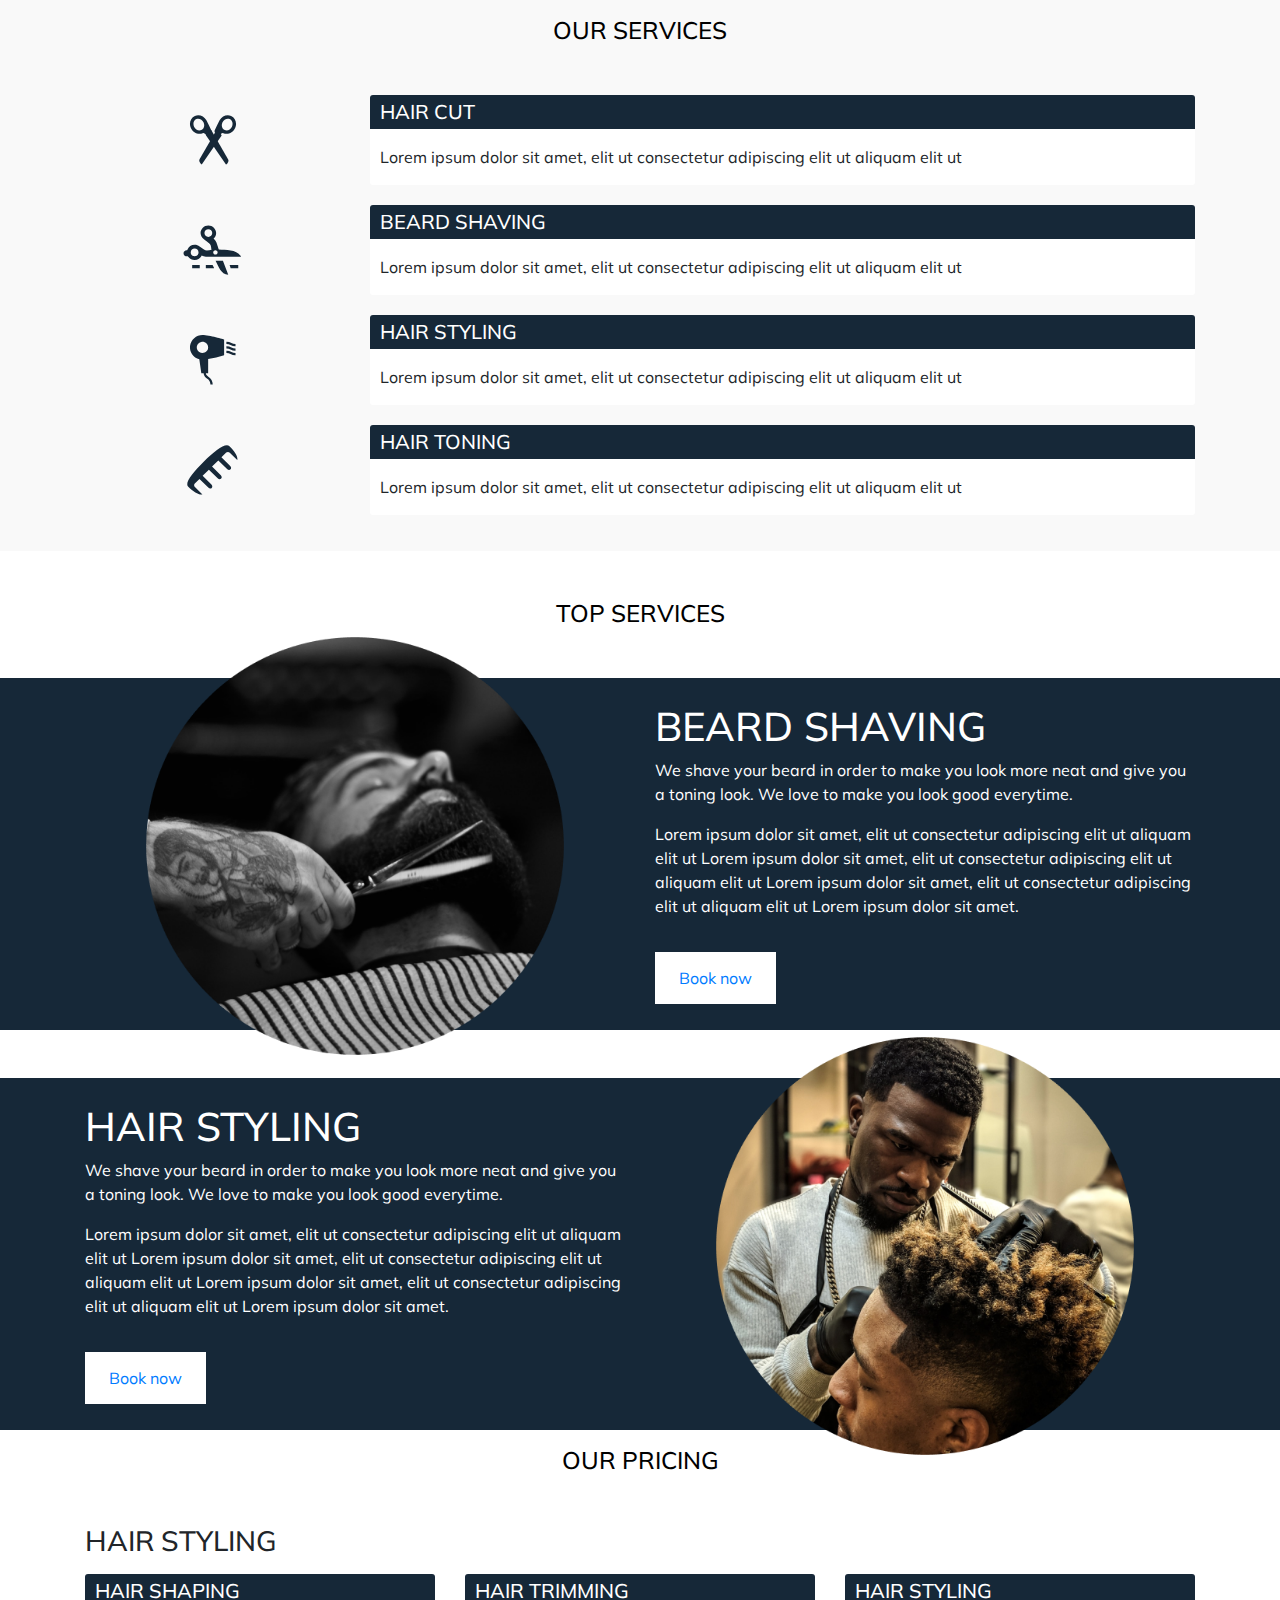
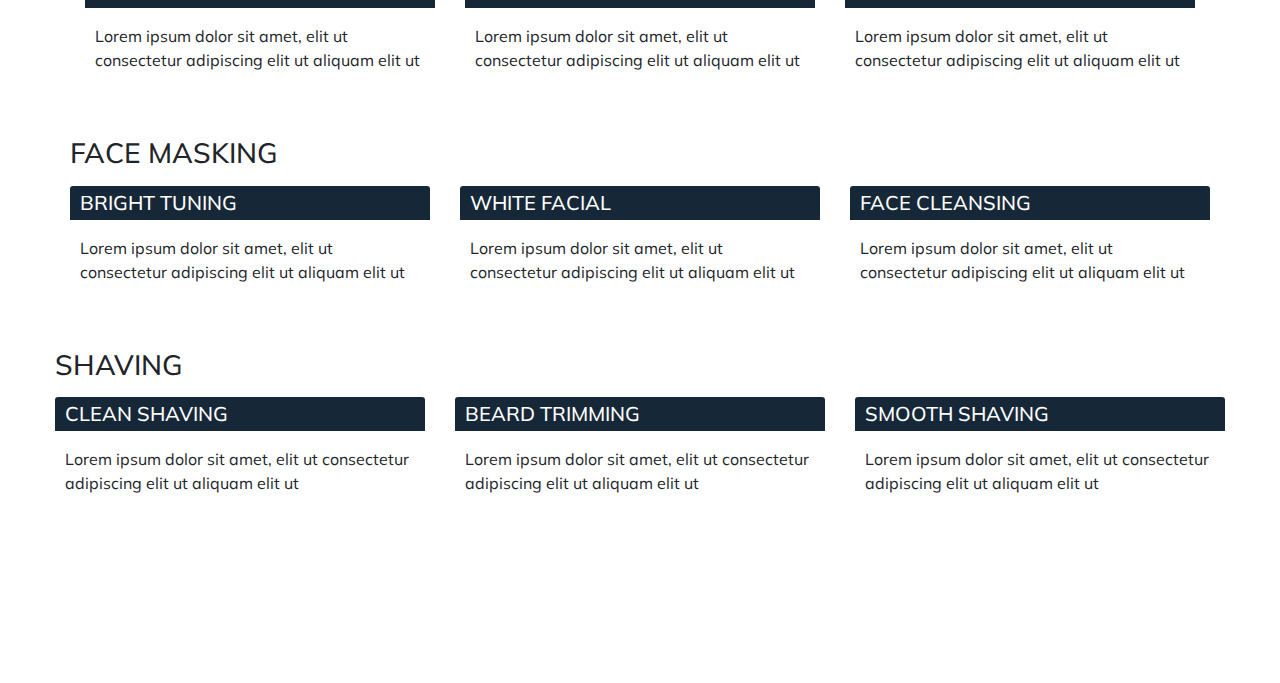
<file: praiz_v5/index.html>
<!DOCTYPE html>
<html lang="en">

<head>
  <meta charset="UTF-8">
  <meta name="viewport" content="width=device-width, initial-scale=1.0">
  <link rel="stylesheet" href="css/main.css">
  <link rel="stylesheet" href="https://use.fontawesome.com/releases/v5.7.0/css/all.css">
  <link rel="stylesheet" href="https://maxcdn.bootstrapcdn.com/bootstrap/4.5.0/css/bootstrap.min.css">
  <link href="https://fonts.googleapis.com/css2?family=Muli:ital,wght@0,300;0,400;0,500;0,700;1,600&display=swap"
    rel="stylesheet">
  <title>BarberShop V5</title>
</head>

<body>

  <header></header>
  <main>
    <section class="services py-3">
      <div class="container">
        <h1 class="sec-heading">our services</h1>


        <div class="row">
          <div class="col-lg-3 col-md-4 col-4 text-center">
            <svg class="icons" width="74" height="80" viewBox="0 0 74 80" fill="none"
              xmlns="http://www.w3.org/2000/svg">
              <path
                d="M34.2519 24.3248C32.1264 19.6718 29.6243 15.0824 27.2609 10.0952C27.1962 9.94067 27.1431 9.78155 27.0714 9.62698C26.9236 9.3042 26.7549 8.99734 26.5909 8.6882L26.4708 8.43588L26.4661 8.4427C22.6819 1.64616 14.6998 -1.47252 8.0392 1.47113C1.00202 4.57845 -1.88585 13.273 1.59346 20.8879C5.07046 28.505 13.5932 32.1556 20.6303 29.046C20.8752 28.9392 21.1039 28.8073 21.3373 28.6846C25.8077 29.6802 25.944 32.9512 25.944 32.9512C25.944 32.9512 36.613 29.4938 34.2519 24.3248ZM6.68998 18.6375C4.47671 13.789 6.10779 8.34723 10.3287 6.4833C14.5473 4.61482 19.764 7.03339 21.9772 11.8796C24.1905 16.7258 22.5617 22.1676 18.3431 24.0316C14.1199 25.8978 8.90094 23.4837 6.68998 18.6375Z"
                fill="#162838" />
              <path
                d="M57.7521 79.3179C60.439 77.8245 62.8047 73.6943 61.2846 71.0484L34.1316 24.0615C31.5833 25.189 27.344 29.3192 25.9439 32.9538L57.7521 79.3179Z"
                fill="#162838" />
              <path
                d="M65.9815 1.46918C59.3232 -1.47447 51.3388 1.64421 47.5546 8.44073L47.5476 8.43391L47.4252 8.6885C47.2611 8.99537 47.0902 9.30223 46.9446 9.62501C46.8753 9.77958 46.8222 9.93642 46.7575 10.0933C44.3941 15.0804 41.8897 19.6698 39.7665 24.3228C37.4077 29.4918 48.0767 32.9514 48.0767 32.9514C48.0767 32.9514 48.213 29.6804 52.6811 28.6848C52.9168 28.8076 53.1432 28.9371 53.3904 29.0463C60.4252 32.1558 68.9456 28.5053 72.4272 20.8881C75.9042 13.2733 73.0164 4.57876 65.9815 1.46918ZM67.3307 18.6378C65.1151 23.484 59.9008 25.898 55.6776 24.0318C51.459 22.1679 49.8302 16.7261 52.0458 11.8799C54.2544 7.03369 59.4711 4.6174 63.692 6.48361C67.9129 8.34754 69.5417 13.7893 67.3307 18.6378Z"
                fill="#162838" />
              <path
                d="M19.0096 79.2301C16.3227 77.7367 13.9569 73.6065 15.4771 70.9606L42.6301 23.9736C45.1783 25.1011 49.4177 29.2313 50.8178 32.8659L19.0096 79.2301Z"
                fill="#162838" />
              <path
                d="M40.619 39.6029C40.6184 40.5452 40.2373 41.4486 39.5597 42.1145C38.8821 42.7803 37.9634 43.154 37.0057 43.1534C36.048 43.1528 35.1297 42.7779 34.453 42.1112C33.7762 41.4445 33.3964 40.5406 33.397 39.5984C33.3973 39.1318 33.491 38.6699 33.6727 38.239C33.8545 37.808 34.1207 37.4165 34.4562 37.0868C34.7918 36.7571 35.19 36.4957 35.6282 36.3174C36.0665 36.1392 36.5361 36.0476 37.0103 36.0479C37.4845 36.0482 37.954 36.1403 38.392 36.3192C38.83 36.498 39.2279 36.7599 39.563 37.09C39.8981 37.4202 40.1638 37.812 40.345 38.2432C40.5262 38.6743 40.6193 39.1364 40.619 39.6029Z"
                fill="#162838" />
            </svg>
          </div>
          <div class="col-lg-9 col-md-8 col-8">
            <div class="section-serve-box">
              <div class="header-box">
                <h1 class="header text-white">hair cut</h1>
              </div>
              <p>Lorem ipsum dolor sit amet, elit ut consectetur adipiscing elit ut aliquam elit ut</p>
            </div>
          </div>
        </div>

        <div class="row">
          <div class="col-lg-3 col-md-4 col-4 text-center">
            <svg class="icons" width="101" height="87" viewBox="0 0 101 87" fill="none"
              xmlns="http://www.w3.org/2000/svg">
              <path
                d="M43.2783 0.784506C35.7936 0.784506 29.7254 6.75502 29.7254 14.1192C30.3669 23.1138 36.5331 25.6755 43.3466 30.7118C48.4132 33.8659 47.7927 37.3816 48.814 43.0365C44.3041 44.1603 38.8984 45.4938 35.6889 42.809L28.0396 37.4549C28.0287 37.446 28.0164 37.4384 28.0054 37.4296C25.6675 35.5432 22.6742 34.4075 19.415 34.4075C13.6852 34.4075 8.79382 37.9063 6.81172 42.851C6.55074 43.8442 6.38406 43.8386 5.50265 43.8361C2.50522 43.8361 0.0782471 46.2239 0.0782471 49.1734C0.0782471 52.1227 2.50522 54.5107 5.5029 54.5107C8.0933 54.2268 7.167 53.9215 8.6344 55.824C11.1113 59.0162 15.019 61.077 19.4152 61.077C24.9445 61.077 29.6967 57.8184 31.8045 53.1469C34.199 54.4963 36.2701 55.0036 39.0003 55.3692H100.391C92.784 41.7287 73.8918 43.8362 61.4688 42.666C58.9177 36.4311 58.3425 28.1954 52.425 24.0109H52.3651C55.1082 21.5706 56.8314 18.0442 56.8314 14.1192C56.8313 6.75494 50.7631 0.784424 43.2783 0.784424V0.784506ZM43.2783 7.45182C47.0207 7.45182 50.0547 10.4371 50.0547 14.1191C50.0547 17.8012 47.0206 20.7864 43.2783 20.7864C39.5359 20.7864 36.5019 17.8011 36.5019 14.1191C36.5019 10.4371 39.5361 7.45182 43.2783 7.45182ZM19.4152 41.0748C23.1575 41.0748 26.1916 44.06 26.1916 47.7421C26.1916 51.4241 23.1575 54.4093 19.4152 54.4093C15.6728 54.4093 12.6387 51.424 12.6387 47.7421C12.6387 44.06 15.6729 41.0748 19.4152 41.0748ZM55.5907 43.8695C57.7171 43.8695 59.4409 45.5657 59.4409 47.6579C59.4409 49.7501 57.7171 51.4462 55.5907 51.4462C53.4642 51.4462 51.7403 49.7502 51.7403 47.6579C51.7404 45.5657 53.4642 43.8695 55.5907 43.8695ZM55.8816 62.1291C61.1054 72.5172 64.7205 85.2665 77.9052 86.5845L68.6131 62.129H55.8816V62.1291ZM15.12 69.512V75.4723H28.3222V69.512H15.12ZM38.8805 69.512V75.4723H53.4518L50.6625 69.512H38.8805ZM80.3009 69.512L82.0977 75.4723H95.2999V69.512H80.3009Z"
                fill="#162838" />
            </svg>

          </div>
          <div class="col-lg-9 col-md-8 col-8">
            <div class="section-serve-box">
              <div class="header-box">
                <h1 class="header text-white">Beard Shaving</h1>
              </div>
              <p>Lorem ipsum dolor sit amet, elit ut consectetur adipiscing elit ut aliquam elit ut</p>
            </div>
          </div>
        </div>

        <div class="row">
          <div class="col-lg-3 col-md-4 col-4 text-center">
            <svg class="icons" width="74" height="80" viewBox="0 0 74 80" fill="none"
              xmlns="http://www.w3.org/2000/svg">
              <path
                d="M73.0201 25.2028C70.1895 25.2725 67.3922 24.5907 64.9221 23.2288C62.9493 22.1148 60.7031 21.5561 58.4292 21.6138V18.0248C61.2597 17.955 64.057 18.6369 66.5271 19.9987C68.4999 21.1127 70.7462 21.6714 73.0201 21.6138V25.2028ZM73.0201 14.4358C70.7462 14.4935 68.4999 13.9347 66.5271 12.8207C64.057 11.4589 61.2597 10.777 58.4292 10.8468V14.4358C60.7031 14.3781 62.9493 14.9368 64.9221 16.0508C67.3922 17.4127 70.1895 18.0946 73.0201 18.0248V14.4358ZM73.0201 28.7917C70.7462 28.8494 68.4999 28.2907 66.5271 27.1767C64.057 25.8149 61.2597 25.133 58.4292 25.2028V28.7917C60.7031 28.7341 62.9493 29.2928 64.9221 30.4068C67.3922 31.7686 70.1895 32.4505 73.0201 32.3807V28.7917ZM29.2473 38.5897C37.8609 36.9506 46.3835 34.8782 54.7814 32.3807V7.25781C54.7814 7.25781 31.0712 0.079834 20.128 0.079834C15.2565 0.0933256 10.5563 1.85035 6.90473 5.02301C3.25312 8.19568 0.899544 12.5672 0.283209 17.3218C-0.333126 22.0764 0.829893 26.8893 3.55523 30.8622C6.28056 34.8351 10.382 37.6966 15.0942 38.9127L18.3042 61.0927H21.9519C22.0978 62.8033 22.6572 64.4548 23.5837 65.9095C24.5101 67.3642 25.7766 68.5798 27.2776 69.455C28.9699 70.4449 30.3753 71.8461 31.3589 73.5241C32.3426 75.2021 32.8716 77.1006 32.8951 79.0376H36.5428C36.5262 76.5652 35.8798 74.1363 34.6627 71.9732C33.4455 69.8101 31.6965 67.9818 29.5756 66.6556C27.0222 64.6816 25.5996 63.3537 25.5996 61.0927H29.2473V38.5897ZM20.128 28.7917C18.3244 28.7917 16.5613 28.2655 15.0616 27.2796C13.5619 26.2937 12.3931 24.8924 11.7029 23.2529C11.0127 21.6134 10.8321 19.8093 11.1839 18.0688C11.5358 16.3283 12.4043 14.7296 13.6797 13.4748C14.9551 12.22 16.58 11.3654 18.3489 11.0192C20.1179 10.673 21.9515 10.8507 23.6178 11.5298C25.2842 12.2089 26.7084 13.3589 27.7105 14.8344C28.7125 16.31 29.2473 18.0447 29.2473 19.8193C29.2473 22.1989 28.2866 24.4811 26.5764 26.1638C24.8661 27.8464 22.5466 28.7917 20.128 28.7917Z"
                fill="#162838" />
            </svg>
          </div>
          <div class="col-lg-9 col-md-8 col-8">
            <div class="section-serve-box">
              <div class="header-box text-white">
                <h1 class="header text-white">hair styling</h1>
              </div>
              <p>Lorem ipsum dolor sit amet, elit ut consectetur adipiscing elit ut aliquam elit ut</p>
            </div>
          </div>
        </div>

        <div class="row">
          <div class="col-lg-3 col-md-4 col-4 text-center">
            <svg class="icons" width="81" height="80" viewBox="0 0 81 80" fill="none"
              xmlns="http://www.w3.org/2000/svg">
              <path fill-rule="evenodd" clip-rule="evenodd"
                d="M68.1435 12.3358L80.1211 24.1254C81.5405 19.3138 76.5248 10.7319 67.6319 1.98712C61.4023 -4.152 44.6246 8.77272 26.4175 26.6916C8.21535 44.6007 -4.51963 60.7035 1.70992 66.8377C10.4273 75.4098 19.4306 80.5323 24.4012 79.0765L12.3584 67.2325C10.7332 65.6336 10.668 63.1167 12.2029 61.6017L19.6713 54.2584L33.7405 68.1011C35.4107 69.7444 37.8785 69.9665 39.2728 68.6044C40.6522 67.2424 40.4265 64.8045 38.7612 63.1661L24.6871 49.3235L34.7185 39.4584L48.7877 53.2961C50.458 54.9395 52.9257 55.1615 54.3201 53.7995C55.6994 52.4374 55.4737 49.9996 53.8085 48.3611L39.7393 34.5185L49.7708 24.6535L63.84 38.4912C65.5102 40.1345 67.9779 40.3566 69.3723 38.9945C70.7516 37.6325 70.5259 35.1946 68.8607 33.5562L54.7915 19.7136L62.4305 12.1976C63.9653 10.6776 66.5234 10.7418 68.1435 12.3358Z"
                fill="#162838" />
            </svg>
          </div>
          <div class="col-lg-9 col-md-8 col-8">
            <div class="section-serve-box">
              <div class="header-box">
                <h1 class="header text-white">hair toning</h1>
              </div>
              <p>Lorem ipsum dolor sit amet, elit ut consectetur adipiscing elit ut aliquam elit ut</p>
            </div>
          </div>
        </div>
      </div>

    </section>

    <section class="section-services2 py-5">
      <h1 class="sec-heading">Top services</h1>
      <div class="sec-bg py-4  mb-5">
        <div class="container">

          <div class="row">
            <div class="col-lg-6 text-align">
              <img class="w100 h-50 img-fluid" src="img/service-bg.png" alt="ser-bg" />
            </div>
            <div class="col-lg-6">
              <h1 class="text-white text-uppercase">beard shaving</h1>
              <p class="text-white mb-3">We shave your beard in order to make you look more neat and give you a toning
                look. We love to make you
                look good everytime.</p>
              <p class="text-white mb-5">Lorem ipsum dolor sit amet, elit ut consectetur adipiscing elit ut aliquam elit
                ut Lorem ipsum dolor
                sit amet, elit ut consectetur adipiscing elit ut aliquam elit ut Lorem ipsum dolor sit amet, elit ut
                consectetur adipiscing elit ut aliquam elit ut Lorem ipsum dolor sit amet.</p>
              <a href="#" class="link p-3 px-4 bg-white">Book now</a>
            </div>
          </div>
        </div>
      </div>

      <div class="sec-bg py-4">
        <div class="container">
          <div class="row">
            <div class="col-lg-6">
              <h1 class="text-white text-uppercase">hair styling</h1>
              <p class="text-white mb-3">We shave your beard in order to make you look more neat and give you a toning
                look. We love to make you
                look good everytime.</p>
              <p class="text-white mb-5">Lorem ipsum dolor sit amet, elit ut consectetur adipiscing elit ut aliquam elit
                ut Lorem ipsum dolor
                sit amet, elit ut consectetur adipiscing elit ut aliquam elit ut Lorem ipsum dolor sit amet, elit ut
                consectetur adipiscing elit ut aliquam elit ut Lorem ipsum dolor sit amet.</p>
              <a href="#" class="link p-3 px-4 bg-white">Book now</a>
            </div>
            <div class="col-lg-6 text-align">
              <img class="w100 h-50 img-fluid" src="img/service-bg1.png" alt="ser-bg" />
            </div>
          </div>
        </div>
      </div>

      <section class="services py-3 bg-white">
        <div class="container">
          <h1 class="sec-heading text-uppercase">our pricing</h1>
          <h3 class="heading-2 text-uppercase mb-3">hair styling</h3>
          <div class="row">

            <div class="col-lg-4 col-md-4 col-4">
              <div class=" section-serve-box mb-5">
                <div class="header-box">
                  <h1 class="header text-white">hair shaping</h1>
                </div>
                <p>Lorem ipsum dolor sit amet, elit ut consectetur adipiscing elit ut aliquam elit ut</p>
              </div>
            </div>


            <div class="col-lg-4 col-md-4 col-4">
              <div class=" section-serve-box">
                <div class="header-box">
                  <h1 class="header text-white">hair trimming</h1>
                </div>
                <p>Lorem ipsum dolor sit amet, elit ut consectetur adipiscing elit ut aliquam elit ut</p>
              </div>
            </div>

            <div class="col-lg-4 col-md-4 col-4">
              <div class=" section-serve-box">
                <div class="header-box">
                  <h1 class="header text-white">hair styling</h1>
                </div>
                <p>Lorem ipsum dolor sit amet, elit ut consectetur adipiscing elit ut aliquam elit ut</p>
              </div>
            </div>
            <h3 class="heading-2 text-uppercase mb-3">face masking</h3>
            <div class="row">
              <div class="col-lg-4 col-md-4 col-4">
                <div class=" section-serve-box mb-5">
                  <div class="header-box">
                    <h1 class="header text-white">bright tuning</h1>
                  </div>
                  <p>Lorem ipsum dolor sit amet, elit ut consectetur adipiscing elit ut aliquam elit ut</p>
                </div>
              </div>
              <div class="col-lg-4 col-md-4 col-4">
                <div class=" section-serve-box">
                  <div class="header-box">
                    <h1 class="header text-white">white facial</h1>
                  </div>
                  <p>Lorem ipsum dolor sit amet, elit ut consectetur adipiscing elit ut aliquam elit ut</p>
                </div>
              </div>
              <div class="col-lg-4 col-md-4 col-4">
                <div class=" section-serve-box">
                  <div class="header-box">
                    <h1 class="header text-white">face cleansing</h1>
                  </div>
                  <p>Lorem ipsum dolor sit amet, elit ut consectetur adipiscing elit ut aliquam elit ut</p>
                </div>
              </div>
              <h3 class="heading-2 text-uppercase mb-3">shaving</h3>
              <div class="row">
                <div class="col-lg-4 col-md-3 col-4">
                  <div class=" section-serve-box mb-5">
                    <div class="header-box">
                      <h1 class="header text-white">clean shaving</h1>
                    </div>
                    <p>Lorem ipsum dolor sit amet, elit ut consectetur adipiscing elit ut aliquam elit ut</p>
                  </div>
                </div>
                <div class="col-lg-4 col-md-4 col-4">
                  <div class=" section-serve-box">
                    <div class="header-box">
                      <h1 class="header text-white">beard  trimming</h1>
                    </div>
                    <p>Lorem ipsum dolor sit amet, elit ut consectetur adipiscing elit ut aliquam elit ut</p>
                  </div>
                </div>
                <div class="col-lg-4 col-md-3 col-4">
                  <div class=" section-serve-box">
                    <div class="header-box">
                      <h1 class="header text-white">smooth shaving</h1>
                    </div>
                    <p>Lorem ipsum dolor sit amet, elit ut consectetur adipiscing elit ut aliquam elit ut</p>
                  </div>
                </div>











              </div>

            </div>


          </div>

      </section>




  </main>















  <script src=" https://ajax.googleapis.com/ajax/libs/jquery/3.5.1/jquery.min.js"> </script>
  <script src="https://cdnjs.cloudflare.com/ajax/libs/popper.js/1.16.0/umd/popper.min.js">
  </script>
  <script src="https://maxcdn.bootstrapcdn.com/bootstrap/4.5.0/js/bootstrap.min.js"></script>

</body>

</html>
</file>
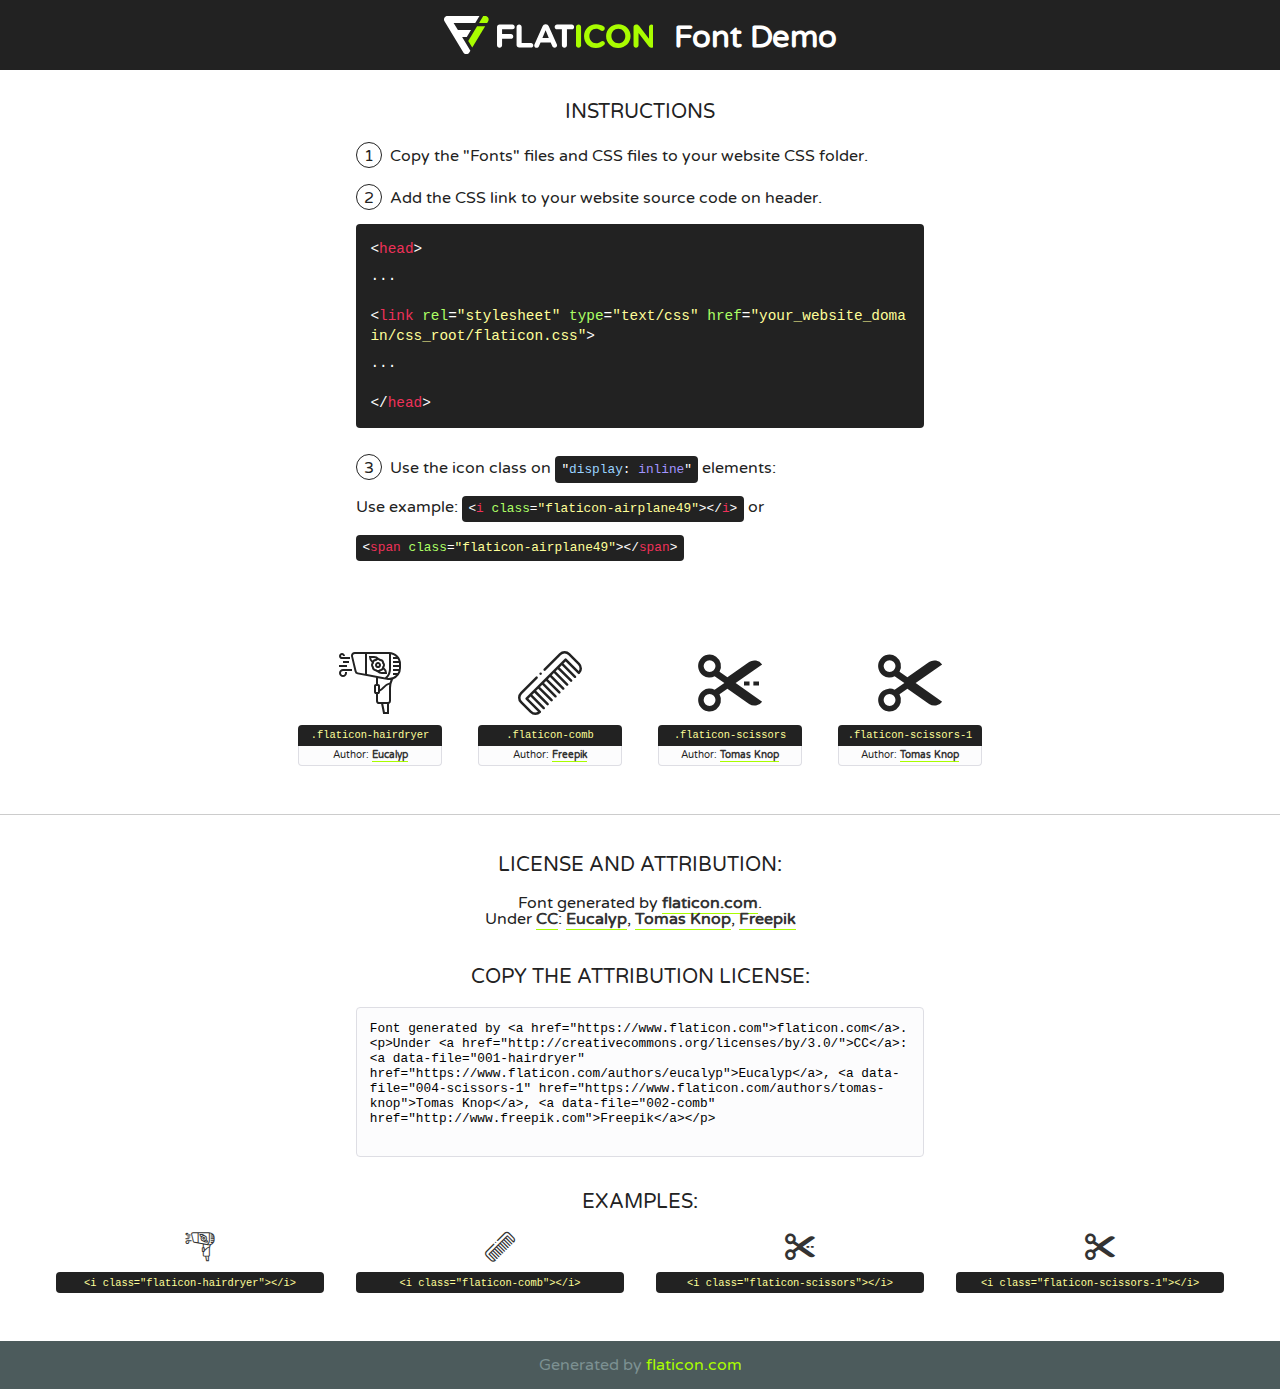
<file: ralph_lincoln_v1/css/font/flaticon.html>
<!DOCTYPE html>
<!--
  Flaticon icon font: Flaticon
  Creation date: 30/06/2020 02:33
-->
<html>
<!DOCTYPE html>
<html>

<head>
    <title>Flaticon WebFont</title>
    <link href="http://fonts.googleapis.com/css?family=Varela+Round" rel="stylesheet" type="text/css" />
    <link rel="stylesheet" type="text/css" href="flaticon.css">
    <meta charset="UTF-8">
    <style>
    html, body, div, span, applet, object, iframe,
    h1, h2, h3, h4, h5, h6, p, blockquote, pre,
    a, abbr, acronym, address, big, cite, code,
    del, dfn, em, img, ins, kbd, q, s, samp,
    small, strike, strong, sub, sup, tt, var,
    b, u, i, center,
    dl, dt, dd, ol, ul, li,
    fieldset, form, label, legend,
    table, caption, tbody, tfoot, thead, tr, th, td,
    article, aside, canvas, details, embed, 
    figure, figcaption, footer, header, hgroup, 
    menu, nav, output, ruby, section, summary,
    time, mark, audio, video {
        margin: 0;
        padding: 0;
        border: 0;
        font-size: 100%;
        font: inherit;
        vertical-align: baseline;
    }
    /* HTML5 display-role reset for older browsers */
    article, aside, details, figcaption, figure, 
    footer, header, hgroup, menu, nav, section {
        display: block;
    }
    body {
        line-height: 1;
    }
    ol, ul {
        list-style: none;
    }
    blockquote, q {
        quotes: none;
    }
    blockquote:before, blockquote:after,
    q:before, q:after {
        content: '';
        content: none;
    }
    table {
        border-collapse: collapse;
        border-spacing: 0;
    }
    body {
        font-family: 'Varela Round', Helvetica, Arial, sans-serif;
        font-size: 16px;
        color: #222;
    }
    a {
        color: #333;
        border-bottom: 1px solid #a9fd00;
        font-weight: bold;
        text-decoration: none;
    }
    * {
        -moz-box-sizing: border-box;
        -webkit-box-sizing: border-box;
        box-sizing: border-box;
        margin: 0;
        padding: 0;
    }
    [class^="flaticon-"]:before, [class*=" flaticon-"]:before, [class^="flaticon-"]:after, [class*=" flaticon-"]:after {
        font-family: Flaticon;
        font-size: 30px;
        font-style: normal;
        margin-left: 20px;
        color: #333;
    }
    .wrapper {
        max-width: 600px;
        margin: auto;
        padding: 0 1em;
    }
    .title {
        font-size: 1.25em;
        text-align: center;
        margin-bottom: 1em;
        text-transform: uppercase;
    }
    header {
        text-align: center;
        background-color: #222;
        color: #fff;
        padding: 1em;
    }
    header .logo {
        width: 210px;
        height: 38px;
        display: inline-block;
        vertical-align: middle;
        margin-right: 1em;
        border: none;
    }
    header strong {
        font-size: 1.95em;
        font-weight: bold;
        vertical-align: middle;
        margin-top: 5px;
        display: inline-block;
    }
    .demo {
        margin: 2em auto;
        line-height: 1.25em;
    }
    .demo ul li {
        margin-bottom: 1em;
    }
    .demo ul li .num {
        color: #222;
        border-radius: 20px;
        display: inline-block;
        width: 26px;
        padding: 3px;
        height: 26px;
        text-align: center;
        margin-right: 0.5em;
        border: 1px solid #222;
    }
    .demo ul li code {
        background-color: #222;
        border-radius: 4px;
        padding: 0.25em 0.5em;
        display: inline-block;
        color: #fff;
        font-family: Consolas,Monaco,Lucida Console,Liberation Mono,DejaVu Sans Mono,Bitstream Vera Sans Mono,Courier New, monospace;
        font-weight: lighter;
        margin-top: 1em;
        font-size: 0.8em;
        word-break: break-all;
    }
    .demo ul li code.big {
        padding: 1em;
        font-size: 0.9em;
    }
    .demo ul li code .red {
        color: #EF3159;
    }
    .demo ul li code .green {
        color: #ACFF65;
    }
    .demo ul li code .yellow {
        color: #FFFF99;
    }
    .demo ul li code .blue {
        color: #99D3FF;
    }
    .demo ul li code .purple {
        color: #A295FF;
    }
    .demo ul li code .dots {
        margin-top: 0.5em;
        display: block;
    }
    #glyphs {
        border-bottom: 1px solid #ccc;
        padding: 2em 0;
        text-align: center;
    }
    .glyph {
        display: inline-block;
        width: 9em;
        margin: 1em;
        text-align: center;
        vertical-align: top;
        background: #FFF;
    }
    .glyph .glyph-icon {
        padding: 10px;
        display: block;
        font-family:"Flaticon";
        font-size: 64px;
        line-height: 1;
    }
    .glyph .glyph-icon:before {
        font-size: 64px;
        color: #222;
        margin-left: 0;
    }
    .class-name {
        font-size: 0.65em;
        background-color: #222;
        color: #fff;
        border-radius: 4px 4px 0 0;
        padding: 0.5em;
        color: #FFFF99;
        font-family: Consolas,Monaco,Lucida Console,Liberation Mono,DejaVu Sans Mono,Bitstream Vera Sans Mono,Courier New, monospace;
    }
    .author-name {
        font-size: 0.6em;
        background-color: #fcfcfd;
        border: 1px solid #DEDEE4;
        border-top: 0;
        border-radius: 0 0 4px 4px;
        padding: 0.5em;
    }
    .class-name:last-child {
        font-size: 10px;
        color:#888;
    }
    .class-name:last-child a {
        font-size: 10px;
        color:#555;
    }
    .class-name:last-child a:hover {
        color:#a9fd00;
    }
    .glyph > input {
        display: block;
        width: 100px;
        margin: 5px auto;
        text-align: center;
        font-size: 12px;
        cursor: text;
    }
    .glyph > input.icon-input {
        font-family:"Flaticon";
        font-size: 16px;
        margin-bottom: 10px;
    }
    .attribution .title {
        margin-top: 2em;
    }
    .attribution textarea {
        background-color: #fcfcfd;
        padding: 1em;
        border: none;
        box-shadow: none;
        border: 1px solid #DEDEE4;
        border-radius: 4px;
        resize: none;
        width: 100%;
        height: 150px;
        font-size: 0.8em;
        font-family: Consolas,Monaco,Lucida Console,Liberation Mono,DejaVu Sans Mono,Bitstream Vera Sans Mono,Courier New, monospace;
        -webkit-appearance: none;
    }
    .iconsuse {
        margin: 2em auto;
        text-align: center;
        max-width: 1200px;
    }
    .iconsuse:after {
        content: '';
        display: table;
        clear: both;
    }
    .iconsuse .image {
        float: left;
        width: 25%;
        padding: 0 1em;
    }
    .iconsuse .image p {
        margin-bottom: 1em;
    }
    .iconsuse .image span {
        display: block;
        font-size: 0.65em;
        background-color: #222;
        color: #fff;
        border-radius: 4px;
        padding: 0.5em;
        color: #FFFF99;
        margin-top: 1em;
        font-family: Consolas,Monaco,Lucida Console,Liberation Mono,DejaVu Sans Mono,Bitstream Vera Sans Mono,Courier New, monospace;
    }
    #footer {
        text-align: center;
        background-color: #4C5B5C;
        color: #7c9192;
        padding: 1em;
    }
    #footer a {
        border: none;
        color: #a9fd00;
        font-weight: normal;
    }
    @media (max-width: 960px) {
        .iconsuse .image {
            width: 50%;
        }
    }
    @media (max-width: 560px) {
        .iconsuse .image {
            width: 100%;
        }
    }
    </style>
</head>

<body class="characters-off">

    <header>
        <a href="https://www.flaticon.com" target="_blank" class="logo">
            <svg version="1.1" xmlns="http://www.w3.org/2000/svg" xmlns:xlink="http://www.w3.org/1999/xlink" xmlns:a="http://ns.adobe.com/AdobeSVGViewerExtensions/3.0/" viewBox="0 0 560.875 102.036" enable-background="new 0 0 560.875 102.036" xml:space="preserve">
                <defs>
                </defs>
                <g>
                    <g class="letters">
                        <path fill="#ffffff" d="M141.596,29.675c0-3.777,2.985-6.767,6.764-6.767h34.438c3.426,0,6.15,2.728,6.15,6.15
                        c0,3.43-2.724,6.149-6.15,6.149h-27.674v13.091h23.719c3.429,0,6.151,2.724,6.151,6.15c0,3.43-2.723,6.149-6.151,6.149h-23.719
                        v17.574c0,3.773-2.986,6.761-6.764,6.761c-3.779,0-6.764-2.989-6.764-6.761V29.675z"></path>
                        <path fill="#ffffff" d="M193.844,29.149c0-3.781,2.985-6.767,6.764-6.767c3.776,0,6.763,2.985,6.763,6.767v42.957h25.039
                        c3.426,0,6.149,2.726,6.149,6.153c0,3.425-2.723,6.15-6.149,6.15h-31.802c-3.779,0-6.764-2.986-6.764-6.768V29.149z"></path>
                        <path fill="#ffffff" d="M241.891,75.71l21.438-48.407c1.492-3.341,4.215-5.357,7.906-5.357h0.792
                        c3.686,0,6.323,2.017,7.815,5.357l21.439,48.407c0.436,0.967,0.701,1.845,0.701,2.723c0,3.602-2.809,6.501-6.414,6.501
                        c-3.161,0-5.269-1.845-6.499-4.655l-4.132-9.661h-27.059l-4.301,10.102c-1.144,2.631-3.426,4.214-6.237,4.214
                        c-3.517,0-6.24-2.81-6.24-6.325C241.1,77.64,241.451,76.677,241.891,75.71z M279.932,58.666l-8.521-20.297l-8.526,20.297H279.932
                        z"></path>
                        <path fill="#ffffff" d="M314.864,35.387H301.86c-3.429,0-6.239-2.813-6.239-6.238c0-3.429,2.811-6.24,6.239-6.24h39.533
                        c3.426,0,6.237,2.811,6.237,6.24c0,3.425-2.811,6.238-6.237,6.238h-13.001v42.785c0,3.773-2.99,6.761-6.764,6.761
                        c-3.779,0-6.764-2.989-6.764-6.761V35.387z"></path>
                        <path fill="#A9FD00" d="M352.615,29.149c0-3.781,2.985-6.767,6.767-6.767c3.774,0,6.761,2.985,6.761,6.767v49.024
                        c0,3.773-2.987,6.761-6.761,6.761c-3.781,0-6.767-2.989-6.767-6.761V29.149z"></path>
                        <path fill="#A9FD00" d="M374.132,53.836v-0.179c0-17.481,13.178-31.801,32.065-31.801c9.22,0,15.459,2.458,20.557,6.238
                        c1.402,1.054,2.637,2.985,2.637,5.357c0,3.692-2.985,6.59-6.681,6.59c-1.845,0-3.071-0.702-4.044-1.319
                        c-3.776-2.813-7.729-4.393-12.562-4.393c-10.364,0-17.831,8.611-17.831,19.154v0.173c0,10.542,7.291,19.329,17.831,19.329
                        c5.715,0,9.492-1.756,13.359-4.834c1.049-0.874,2.458-1.491,4.039-1.491c3.429,0,6.325,2.813,6.325,6.236
                        c0,2.106-1.056,3.78-2.282,4.834c-5.539,4.834-12.036,7.733-21.878,7.733C387.572,85.464,374.132,71.493,374.132,53.836z"></path>
                        <path fill="#A9FD00" d="M433.009,53.836v-0.179c0-17.481,13.79-31.801,32.766-31.801c18.981,0,32.592,14.143,32.592,31.628v0.173
                        c0,17.483-13.785,31.807-32.769,31.807C446.625,85.464,433.009,71.32,433.009,53.836z M484.224,53.836v-0.179
                        c0-10.539-7.725-19.326-18.626-19.326c-10.893,0-18.449,8.611-18.449,19.154v0.173c0,10.542,7.73,19.329,18.626,19.329
                        C476.676,72.986,484.224,64.378,484.224,53.836z"></path>
                        <path fill="#A9FD00" d="M506.233,29.321c0-3.774,2.99-6.763,6.767-6.763h1.401c3.252,0,5.183,1.583,7.029,3.953l26.093,34.265
                        V29.059c0-3.692,2.99-6.677,6.681-6.677c3.683,0,6.671,2.985,6.671,6.677v48.934c0,3.78-2.987,6.765-6.764,6.765h-0.436
                        c-3.257,0-5.188-1.581-7.034-3.953l-27.056-35.492v32.944c0,3.687-2.985,6.676-6.678,6.676c-3.683,0-6.673-2.989-6.673-6.676
                        V29.321z"></path>
                    </g>
                    <g class="insignia">
                        <path fill="#ffffff" d="M48.372,56.137h12.517l11.156-18.537H37.186L25.688,18.539h57.825L94.668,0H9.271
                        C5.925,0,2.842,1.801,1.198,4.716c-1.644,2.907-1.593,6.482,0.134,9.343l50.38,83.501c1.678,2.781,4.689,4.476,7.938,4.476
                        c3.246,0,6.257-1.695,7.935-4.476l2.898-4.804L48.372,56.137z"></path>
                        <g class="i">
                            <path fill="#A9FD00" d="M93.575,18.539h0.031v0.004l21.652,0.004l2.705-4.488c1.727-2.861,1.778-6.436,0.133-9.343
                            C116.454,1.801,113.371,0,110.026,0h-5.294L93.575,18.539z"></path>
                            <polygon fill="#A9FD00" points="88.291,27.356 64.725,66.486 75.519,84.404 109.942,27.356"></polygon>
                        </g>
                    </g>
                </g>
            </svg>
        </a>
        <strong>Font Demo</strong>
    </header>


    <section class="demo wrapper">

        <p class="title">Instructions</p>

        <ul>
            <li>
                <span class="num">1</span>Copy the "Fonts" files and CSS files to your website CSS folder.
            </li>
            <li>
                <span class="num">2</span>Add the CSS link to your website source code on header.
                <code class="big">
                    &lt;<span class="red">head</span>&gt;
                    <br/><span class="dots">...</span>
                    <br/>&lt;<span class="red">link</span> <span class="green">rel</span>=<span class="yellow">"stylesheet"</span> <span class="green">type</span>=<span class="yellow">"text/css"</span> <span class="green">href</span>=<span class="yellow">"your_website_domain/css_root/flaticon.css"</span>&gt;
                    <br/><span class="dots">...</span>
                    <br/>&lt;/<span class="red">head</span>&gt;
                </code>
            </li>

            <li>
                <p>
                    <span class="num">3</span>Use the icon class on <code>"<span class="blue">display</span>:<span class="purple"> inline</span>"</code> elements:
                    <br />
                    Use example: <code>&lt;<span class="red">i</span> <span class="green">class</span>=<span class="yellow">&quot;flaticon-airplane49&quot;</span>&gt;&lt;/<span class="red">i</span>&gt;</code> or <code>&lt;<span class="red">span</span> <span class="green">class</span>=<span class="yellow">&quot;flaticon-airplane49&quot;</span>&gt;&lt;/<span class="red">span</span>&gt;</code>
            </li>
        </ul>

    </section>




   <section id="glyphs">          
    
      
        <div class="glyph"><div class="glyph-icon flaticon-hairdryer"></div>
            <div class="class-name">.flaticon-hairdryer</div>
            <div class="author-name">Author: <a data-file="001-hairdryer" href="https://www.flaticon.com/authors/eucalyp">Eucalyp</a> </div> 
        </div>        
        
        <div class="glyph"><div class="glyph-icon flaticon-comb"></div>
            <div class="class-name">.flaticon-comb</div>
            <div class="author-name">Author: <a data-file="002-comb" href="http://www.freepik.com">Freepik</a> </div> 
        </div>        
        
        <div class="glyph"><div class="glyph-icon flaticon-scissors"></div>
            <div class="class-name">.flaticon-scissors</div>
            <div class="author-name">Author: <a data-file="003-scissors" href="https://www.flaticon.com/authors/tomas-knop">Tomas Knop</a> </div> 
        </div>        
        
        <div class="glyph"><div class="glyph-icon flaticon-scissors-1"></div>
            <div class="class-name">.flaticon-scissors-1</div>
            <div class="author-name">Author: <a data-file="004-scissors-1" href="https://www.flaticon.com/authors/tomas-knop">Tomas Knop</a> </div> 
        </div>        
        

    </section>



    <section class="attribution wrapper"   style="text-align:center;">

      <div class="title">License and attribution:</div><div class="attrDiv">Font generated by <a href="https://www.flaticon.com">flaticon.com</a>. <div><p>Under <a href="http://creativecommons.org/licenses/by/3.0/">CC</a>: <a data-file="001-hairdryer" href="https://www.flaticon.com/authors/eucalyp">Eucalyp</a>, <a data-file="004-scissors-1" href="https://www.flaticon.com/authors/tomas-knop">Tomas Knop</a>, <a data-file="002-comb" href="http://www.freepik.com">Freepik</a></p>  </div>
      </div>
      <div class="title">Copy the Attribution License:</div>

    <textarea onclick="this.focus();this.select();">Font generated by &lt;a href=&quot;https://www.flaticon.com&quot;&gt;flaticon.com&lt;/a&gt;. <p>Under <a href="http://creativecommons.org/licenses/by/3.0/">CC</a>: <a data-file="001-hairdryer" href="https://www.flaticon.com/authors/eucalyp">Eucalyp</a>, <a data-file="004-scissors-1" href="https://www.flaticon.com/authors/tomas-knop">Tomas Knop</a>, <a data-file="002-comb" href="http://www.freepik.com">Freepik</a></p>  
     </textarea>

    </section>

    <section class="iconsuse">

          <div class="title">Examples:</div>            
             
            <div class="image">
                <p>
                    <i class="glyph-icon flaticon-hairdryer"></i> 
                    <span>&lt;i class=&quot;flaticon-hairdryer&quot;&gt;&lt;/i&gt;</span>
                </p>
            </div>
            
            <div class="image">
                <p>
                    <i class="glyph-icon flaticon-comb"></i> 
                    <span>&lt;i class=&quot;flaticon-comb&quot;&gt;&lt;/i&gt;</span>
                </p>
            </div>
            
            <div class="image">
                <p>
                    <i class="glyph-icon flaticon-scissors"></i> 
                    <span>&lt;i class=&quot;flaticon-scissors&quot;&gt;&lt;/i&gt;</span>
                </p>
            </div>
            
            <div class="image">
                <p>
                    <i class="glyph-icon flaticon-scissors-1"></i> 
                    <span>&lt;i class=&quot;flaticon-scissors-1&quot;&gt;&lt;/i&gt;</span>
                </p>
            </div>
                       
        </div>
                            
    </section>

<div id="footer">
    <div>Generated by <a href="https://www.flaticon.com">flaticon.com</a>
    </div>
</div>



</body>
</html>
</file>
<file: praiz_v5/css/main.css>
/* BASE */
*,
*::before,
*::after {
  padding: 0;
  margin: 0;
}

body {
  font-family: 'Muli', sans-serif !important;
  box-sizing: border-box;
}

a, a:visited, a:focus, a:active {
  text-decoration: none !important;
}

/* utilities */
.sec-padding {
  padding: 20px 0;
}

.sec-padding-big {
  padding: 30px 0;
}


.sec-heading {
  text-align: center;
  text-transform: uppercase;
  color: #000;
  font-size: 24px;
  margin-bottom: 50px;
}


.services {
  background-color: #F9F9F9;
} 

.services .row  {
  margin-bottom: 20px;
}

.section-serve-box {
  background-color: #fff;
  border-radius: 3px;
  overflow: hidden;
}


.header-box {
  background-color: #162838;
  padding: 5px 10px;
  margin-bottom: 1rem;
}

.header-box h1 {
  font-size: 20px;
  text-transform: uppercase;
  margin-bottom: 0;
}

.section-serve-box p {
  padding: 0 10px;
}

.icons {
  height: 50px;
  position: relative;
  top: 50%;
  transform: translateY(-50%);
}

.sec-bg {
  background-color: #162838;
}

.section-services2 .row .col-lg-6 {
  position: relative;
}

.section-services2 .col-lg-6 img {
  position: absolute;
  top: 4.5rem;
  left: 50%;
  transform: translateX(-50%) scale(2.9);
}

.sec-bg .row {
  margin-bottom: 1rem; 
}
</file>
<file: ralph_lincoln_v1/css/font/flaticon.css>
/*
  	Flaticon icon font: Flaticon
  	Creation date: 30/06/2020 02:33
  	*/

@font-face {
  font-family: "Flaticon";
  src: url("./Flaticon.eot");
  src: url("./Flaticon.eot?#iefix") format("embedded-opentype"),
       url("./Flaticon.woff2") format("woff2"),
       url("./Flaticon.woff") format("woff"),
       url("./Flaticon.ttf") format("truetype"),
       url("./Flaticon.svg#Flaticon") format("svg");
  font-weight: normal;
  font-style: normal;
}

@media screen and (-webkit-min-device-pixel-ratio:0) {
  @font-face {
    font-family: "Flaticon";
    src: url("./Flaticon.svg#Flaticon") format("svg");
  }
}

[class^="flaticon-"]:before, [class*=" flaticon-"]:before,
[class^="flaticon-"]:after, [class*=" flaticon-"]:after {   
  font-family: Flaticon;
        font-size: 20px;
font-style: normal;
margin-left: 20px;
}

.flaticon-hairdryer:before { content: "\f100"; }
.flaticon-comb:before { content: "\f101"; }
.flaticon-scissors:before { content: "\f102"; }
.flaticon-scissors-1:before { content: "\f103"; }
</file>
